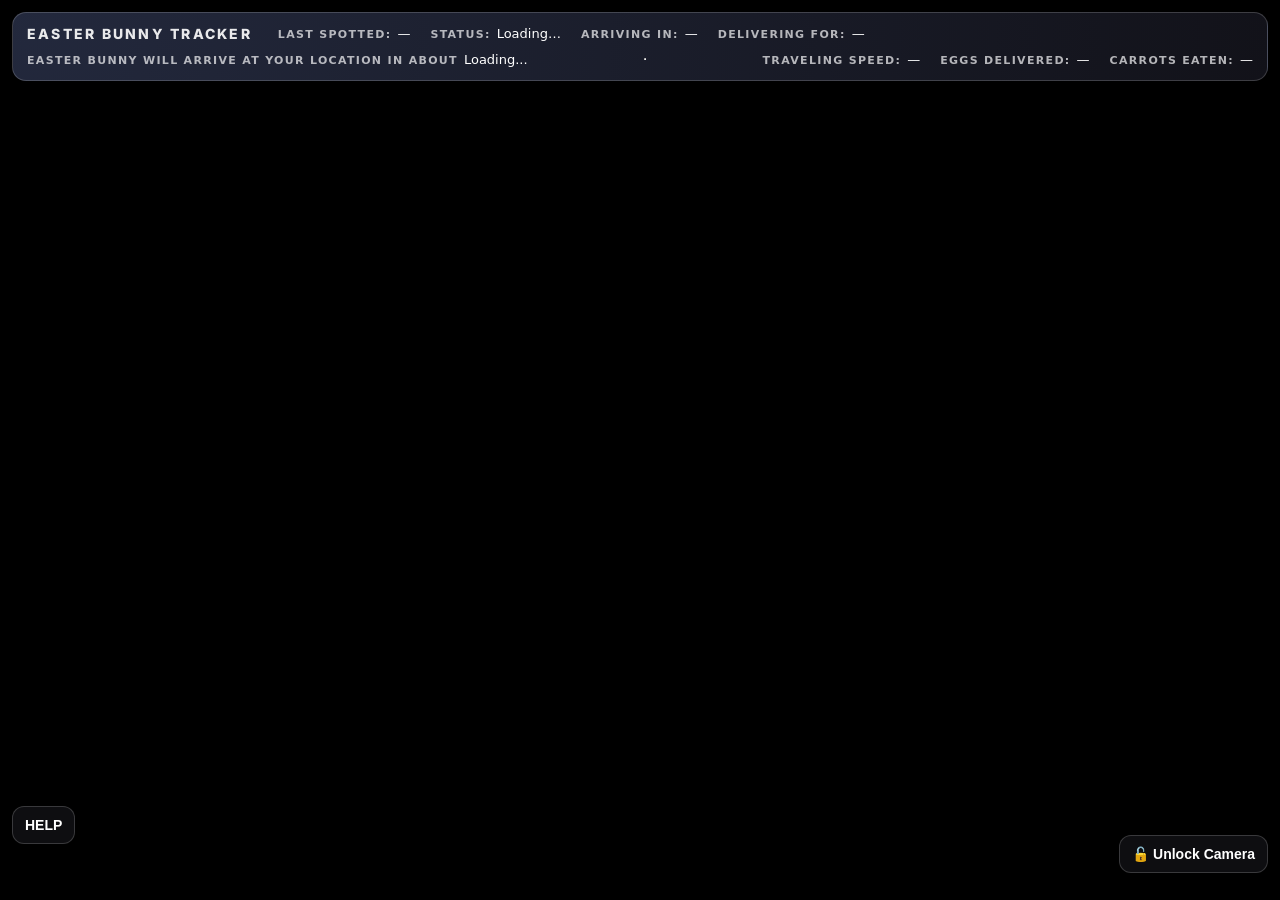
<file: index.html>
<!doctype html>
<html lang="en">

<head>
  <meta charset="utf-8" />
  <meta name="viewport" content="width=device-width,initial-scale=1" />
  <title>Easter Bunny Tracker — Countdown</title>


  <meta name="description"
    content="Track the Easter Bunny live as he delivers eggs and baskets around the world. See his latest location, speed, and more! The world's first 3D tracking for the Easter Bunny">
  <meta name="keywords" content="Easter Bunny Tracker, Easter Bunny, live tracker, Easter, bunny tracker">
  <meta property="og:title" content="Easter Bunny Tracker">
  <meta property="og:description"
    content="Track the Easter Bunny live as he delivers eggs and baskets around the world. See his latest location, speed, and more! The world's first 3D tracking for the Easter Bunny">
  <meta property="og:type" content="website">
  <meta property="og:url" content="https://www.easterbunnytracker.org/">
  <meta property="og:image" content="https://easterbunnytracker.org/Bunny.png">
  <meta property="og:image:width" content="200">
  <meta property="og:image:height" content="200">

  <meta name="twitter:card" content="summary_large_image">
  <meta name="twitter:title" content="Easter Bunny Tracker">
  <meta name="twitter:description"
    content="Track the Easter Bunny live as he delivers eggs and baskets around the world. See his latest location, speed, and more! The world's first 3D tracking for the Easter Bunny">
  <meta name="twitter:image" content="https://easterbunnytracker.org/Bunny.png">


  <link rel="icon" href="/Bunny.png" type="image/png">
  <link rel="stylesheet" href="countdown.css" />
</head>

<body>
  <main class="wrap" role="main" aria-live="polite">
    <section class="card">
      <div class="badge">Easter Bunny Tracker</div>
      <h1 class="title">2026 Tracker Begins In…</h1>

      <div class="timer" aria-label="Countdown timer">
        <div class="tbox">
          <div id="d" class="num">—</div>
          <div class="lbl">Days</div>
        </div>
        <div class="sep">:</div>
        <div class="tbox">
          <div id="h" class="num">—</div>
          <div class="lbl">Hours</div>
        </div>
        <div class="sep">:</div>
        <div class="tbox">
          <div id="m" class="num">—</div>
          <div class="lbl">Minutes</div>
        </div>
        <div class="sep">:</div>
        <div class="tbox">
          <div id="s" class="num">—</div>
          <div class="lbl">Seconds</div>
        </div>
      </div>

      <p class="sub">
        Target time: <strong>April 5, 2026 — 2:00 AM EDT</strong><br />
        <span class="muted">(Redirects to the tracker automatically when it starts.)</span>
      </p>

      <p id="status" class="status">Preparing countdown…</p>
    </section>

    <footer class="foot">
      <span>🐰</span> <span class="muted">Stay tuned — the Bunny is warming up the engines.</span>
    </footer>
  </main>

  <!-- HELP button (bottom-left) -->
  <button id="helpBtn" type="button" aria-haspopup="dialog" aria-controls="helpOverlay">
    HELP
  </button>

  <!-- Help overlay / modal -->
  <div id="helpOverlay" class="help-overlay" role="dialog" aria-modal="true" aria-hidden="true">
    <div class="help-backdrop" data-help-close="1"></div>

    <div class="help-modal" role="document">
      <div class="help-header">
        <div class="help-title">Easter Bunny Tracker - Help Section</div>
        <button id="helpCloseBtn" class="help-close" type="button" aria-label="Close help">✕</button>
      </div>

      <div class="help-body">
        <!-- Left-side vertical tabs -->
        <nav class="help-tabs" aria-label="Help sections">
          <button class="help-tab is-active" type="button" data-tab="about">About</button>
          <button class="help-tab" type="button" data-tab="tos">Terms of Service</button>
          <button class="help-tab" type="button" data-tab="privacy">Privacy Policy</button>
          <button class="help-tab" type="button" data-tab="donate">Donate</button>
          <button class="help-tab" type="button" data-tab="contact">Contact</button>

          <div class="help-version">v1.0.0</div>
        </nav>

        <!-- Right-side content area -->
        <section class="help-content">
          <div class="help-pane is-active" data-pane="about">
            <h4 class="help-pane-title">About</h4>

            <p>
              The <strong>Easter Bunny Tracker</strong> is an interactive, real-time tracking experience that follows
              the Easter Bunny’s journey as he prepares for and delivers Easter baskets around the world. Designed
              to be informative, fun, and easy to follow, the tracker provides live updates, location progress,
              and journey statistics during the Easter season.
            </p>

            <p>
              Development of the Easter Bunny Tracker began in <strong>2025</strong>, with the goal of creating a
              modern,
              map-based tracker inspired by traditional holiday tracking experiences. After a year of development,
              testing, and refinement, <strong>2026</strong> marked the tracker’s first official year of live Easter
              Bunny tracking.
            </p>

            <p>
              The tracker is built to balance realism with imagination, offering users a way to follow the Bunny’s
              progress without revealing too much too early. Certain details are intentionally introduced over time
              to preserve the excitement and mystery of the journey.
            </p>

            <p class="help-note">
              The Easter Bunny Tracker is intended for entertainment and seasonal enjoyment and is updated annually
              to improve accuracy, performance, and presentation.
            </p>
          </div>
          <div class="help-pane" data-pane="tos">
            <h4 class="help-pane-title">Terms of Service</h4>

            <p>
              Read the full Terms of Service on a separate page.
            </p>

            <p>
              <a class="help-link" href="tos.html" target="_blank" rel="noopener">
                Open Terms of Service →
              </a>
            </p>

            <p class="help-note">
              By using this website, you agree to the Terms of Service.
            </p>
          </div>
          <div class="help-pane" data-pane="privacy">
            <h4 class="help-pane-title">Privacy Policy</h4>

            <p>
              The full Privacy Policy is available on a separate page.
            </p>

            <p>
              <a class="help-link" href="privacy.html" target="_blank" rel="noopener">
                Open Privacy Policy →
              </a>
            </p>

            <p class="help-note">
              This explains what information may be processed when you use the tracker.
            </p>
          </div>
          <div class="help-pane" data-pane="donate">
            <h4 class="help-pane-title">Donate</h4>

            <p>
              Hey there. I am Roblify, the Developer of the Easter Bunny Tracker website. This is a website I love and
              have passion for, as it makes Easter more fun for everyone with the ability to track the Easter Bunny as
              he is
              delivering eggs around the globe. Maintaining this website, alongside you using the website to track
              requires me to pay money to keep the website up and running. Donating through Ko-fi would be a great
              "Thank you"
              message to me personally, and your donation would make maintaining the website less of a financial burden,
              more than you realize. ❤
            </p>

            <p>
              <a class="help-link" href="https://ko-fi.com/roblify" target="_blank" rel="noopener">
                Donate on Ko-fi →
              </a>
            </p>

            <p class="help-note">
              Donations are optional and go directly to the developer.
            </p>
          </div>
          <div class="help-pane" data-pane="contact">
            <h4 class="help-pane-title">Contact</h4>

            <p>
              If you have any questions, concerns, or feedback regarding the Easter Bunny Tracker,
              you’re welcome to reach out directly.
            </p>

            <p>
              <a class="help-link" href="mailto:support@easterbunnytracker.org">
                Email: support@easterbunnytracker.org
              </a>
            </p>

            <p class="help-note">
              Please allow some time for a response.
            </p>
          </div>
        </section>
      </div>
    </div>
  </div>

  <script src="countdown.js" defer></script>
</body>

</html>
</file>
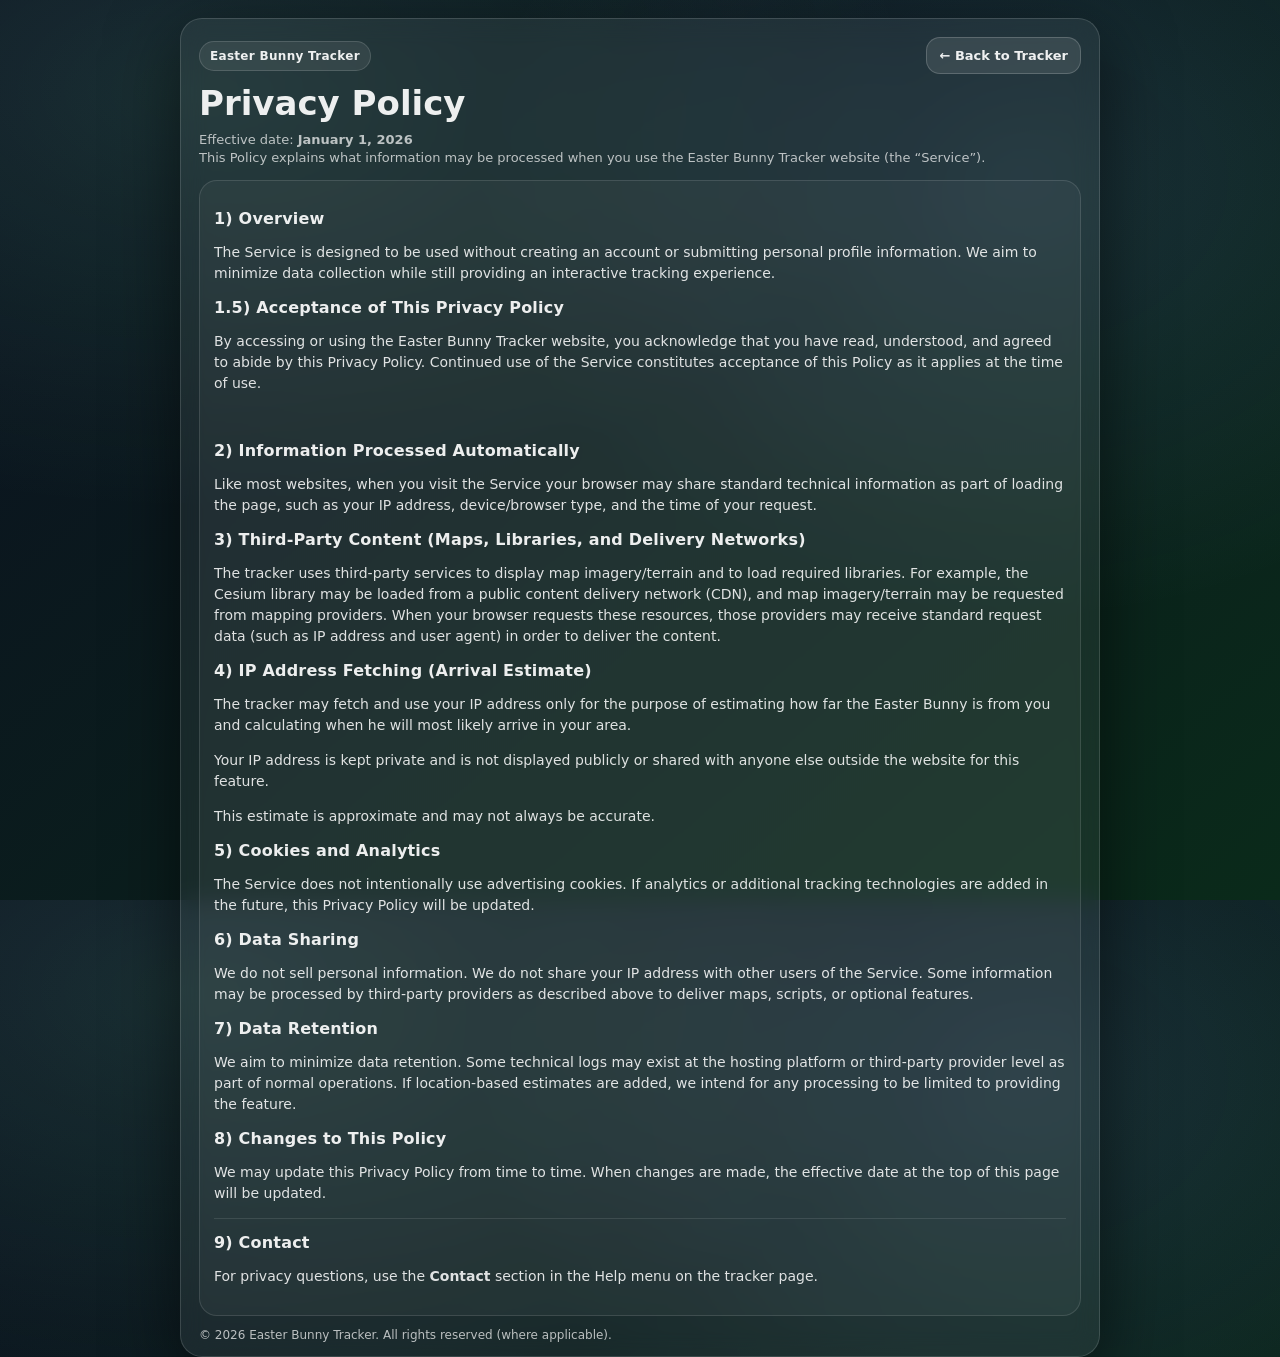
<file: privacy.html>
<!doctype html>
<html lang="en">

<head>
    <meta charset="utf-8" />
    <meta name="viewport" content="width=device-width,initial-scale=1" />
    <title>Easter Bunny Tracker — Privacy Policy</title>
    <link rel="icon" href="Bunny.png" type="image/png">
    <style>
        :root {
            --bg1: #0b1020;
            --bg2: #0a2a1a;
            --card: rgba(255, 255, 255, 0.06);
            --text: rgba(255, 255, 255, 0.92);
            --muted: rgba(255, 255, 255, 0.70);
            --border: rgba(255, 255, 255, 0.14);
            --shadow: 0 20px 70px rgba(0, 0, 0, 0.55);
        }

        * {
            box-sizing: border-box;
        }

        html,
        body {
            height: 100%;
            margin: 0;
            font-family: system-ui, -apple-system, Segoe UI, Roboto, Arial;
            color: var(--text);
        }

        body {
            background:
                radial-gradient(1200px 700px at 15% 10%, rgba(130, 255, 190, 0.12), transparent 60%),
                radial-gradient(1000px 800px at 80% 20%, rgba(140, 180, 255, 0.12), transparent 55%),
                linear-gradient(140deg, var(--bg1), var(--bg2));
            padding: 18px;
        }

        .wrap {
            width: min(920px, 100%);
            margin: 0 auto;
        }

        .card {
            background: var(--card);
            border: 1px solid var(--border);
            border-radius: 22px;
            padding: 18px 18px 14px;
            box-shadow: var(--shadow);
            backdrop-filter: blur(12px);
        }

        .top {
            display: flex;
            align-items: center;
            justify-content: space-between;
            gap: 12px;
            flex-wrap: wrap;
            margin-bottom: 10px;
        }

        .badge {
            display: inline-flex;
            align-items: center;
            gap: 8px;
            padding: 7px 10px;
            border-radius: 999px;
            background: rgba(255, 255, 255, 0.08);
            border: 1px solid rgba(255, 255, 255, 0.14);
            font-weight: 800;
            font-size: 12px;
            letter-spacing: 0.3px;
        }

        h1 {
            margin: 6px 0 0;
            font-size: clamp(22px, 3.4vw, 34px);
            line-height: 1.15;
        }

        .meta {
            margin: 8px 0 14px;
            color: var(--muted);
            font-size: 13px;
            line-height: 1.35;
        }

        .btn {
            appearance: none;
            border: 1px solid rgba(255, 255, 255, 0.18);
            background: rgba(255, 255, 255, 0.10);
            color: var(--text);
            border-radius: 14px;
            padding: 10px 12px;
            font-weight: 900;
            font-size: 13px;
            cursor: pointer;
            text-decoration: none;
            display: inline-flex;
            align-items: center;
            gap: 8px;
        }

        .btn:hover {
            background: rgba(255, 255, 255, 0.14);
            border-color: rgba(255, 255, 255, 0.28);
        }

        .content {
            margin-top: 10px;
            background: rgba(255, 255, 255, 0.04);
            border: 1px solid rgba(255, 255, 255, 0.12);
            border-radius: 18px;
            padding: 14px;
        }

        h2 {
            margin: 14px 0 8px;
            font-size: 16px;
            letter-spacing: 0.2px;
        }

        p,
        li {
            color: rgba(255, 255, 255, 0.86);
            line-height: 1.5;
            font-size: 14px;
        }

        ul {
            margin: 8px 0 0 18px;
            padding: 0;
        }

        a {
            color: rgba(180, 220, 255, 0.95);
        }

        .foot {
            margin-top: 12px;
            color: var(--muted);
            font-size: 12px;
        }

        .divider {
            height: 1px;
            background: rgba(255, 255, 255, 0.10);
            margin: 12px 0;
        }
    </style>
</head>

<body>
    <div class="wrap">
        <div class="card">
            <div class="top">
                <div class="badge">Easter Bunny Tracker</div>
                <a class="btn" href="tracker.html">← Back to Tracker</a>
            </div>

            <h1>Privacy Policy</h1>
            <div class="meta">
                Effective date: <strong>January 1, 2026</strong><br />
                This Policy explains what information may be processed when you use the Easter Bunny Tracker website
                (the “Service”).
            </div>

            <div class="content">
                <h2>1) Overview</h2>
                <p>
                    The Service is designed to be used without creating an account or submitting personal profile
                    information.
                    We aim to minimize data collection while still providing an interactive tracking experience.
                </p>

                <h2>1.5) Acceptance of This Privacy Policy</h2>
                <p>
                    By accessing or using the Easter Bunny Tracker website, you acknowledge that you have read,
                    understood, and agreed to abide by this Privacy Policy. Continued use of the Service constitutes
                    acceptance of this Policy as it applies at the time of use.
                </p>

                <br>

                <h2>2) Information Processed Automatically</h2>
                <p>
                    Like most websites, when you visit the Service your browser may share standard technical information
                    as part of loading the page,
                    such as your IP address, device/browser type, and the time of your request.
                </p>

                <h2>3) Third-Party Content (Maps, Libraries, and Delivery Networks)</h2>
                <p>
                    The tracker uses third-party services to display map imagery/terrain and to load required libraries.
                    For example, the Cesium library
                    may be loaded from a public content delivery network (CDN), and map imagery/terrain may be requested
                    from mapping providers.
                    When your browser requests these resources, those providers may receive standard request data (such
                    as IP address and user agent)
                    in order to deliver the content.
                </p>

                <h2>4) IP Address Fetching (Arrival Estimate)</h2>
                <p>
                    The tracker may fetch and use your IP address only for the purpose of estimating how far the Easter
                    Bunny is
                    from you and calculating when he will most likely arrive in your area.
                </p>
                <p>
                    Your IP address is kept private and is not displayed publicly or shared with anyone else outside the
                    website
                    for this feature.
                </p>
                <p>
                    This estimate is approximate and may not always be accurate.
                </p>

                <h2>5) Cookies and Analytics</h2>
                <p>
                    The Service does not intentionally use advertising cookies. If analytics or additional tracking
                    technologies are added in the future,
                    this Privacy Policy will be updated.
                </p>

                <h2>6) Data Sharing</h2>
                <p>
                    We do not sell personal information. We do not share your IP address with other users of the
                    Service.
                    Some information may be processed by third-party providers as described above to deliver maps,
                    scripts, or optional features.
                </p>

                <h2>7) Data Retention</h2>
                <p>
                    We aim to minimize data retention. Some technical logs may exist at the hosting platform or
                    third-party provider level as part of
                    normal operations. If location-based estimates are added, we intend for any processing to be limited
                    to providing the feature.
                </p>

                <h2>8) Changes to This Policy</h2>
                <p>
                    We may update this Privacy Policy from time to time. When changes are made, the effective date at
                    the top of this page will be updated.
                </p>

                <div class="divider"></div>

                <h2>9) Contact</h2>
                <p>
                    For privacy questions, use the <strong>Contact</strong> section in the Help menu on the tracker
                    page.
                </p>
            </div>

            <div class="foot">
                © 2026 Easter Bunny Tracker. All rights reserved (where applicable).
            </div>
        </div>
    </div>
</body>

</html>
</file>
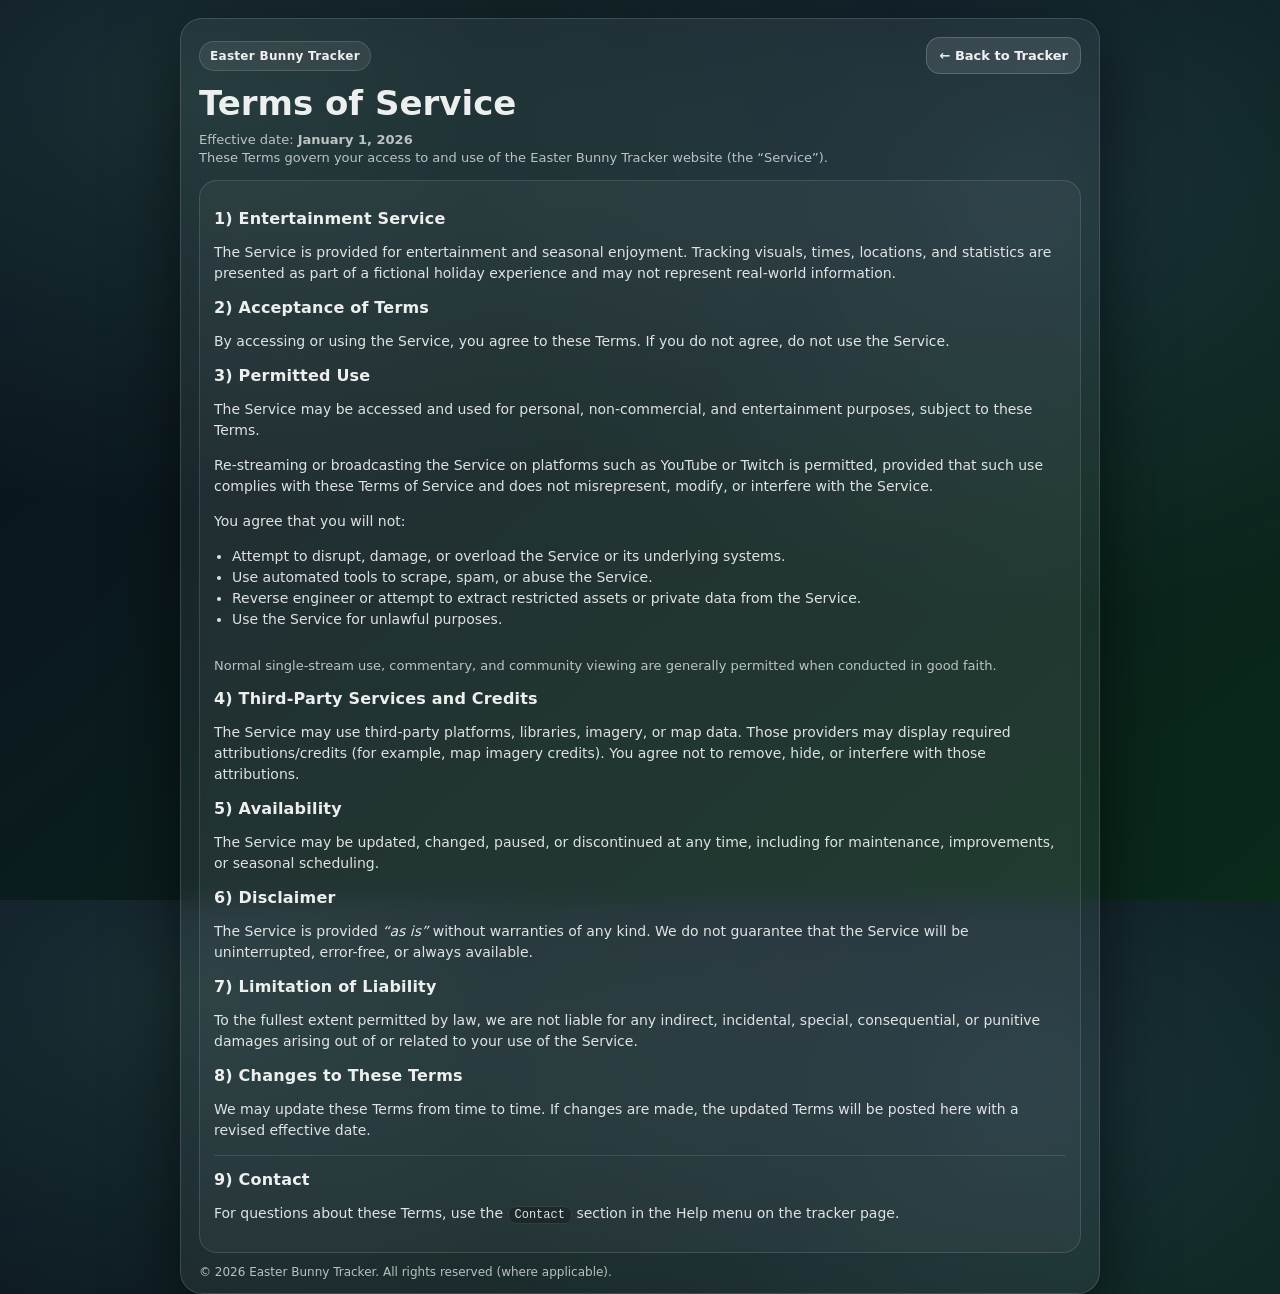
<file: tos.html>
<!doctype html>
<html lang="en">

<head>
    <meta charset="utf-8" />
    <meta name="viewport" content="width=device-width,initial-scale=1" />
    <title>Easter Bunny Tracker — Terms of Service</title>
      <link rel="icon" href="Bunny.png" type="image/png">
    <style>
        :root {
            --bg1: #0b1020;
            --bg2: #0a2a1a;
            --card: rgba(255, 255, 255, 0.06);
            --text: rgba(255, 255, 255, 0.92);
            --muted: rgba(255, 255, 255, 0.70);
            --border: rgba(255, 255, 255, 0.14);
            --shadow: 0 20px 70px rgba(0, 0, 0, 0.55);
        }

        * {
            box-sizing: border-box;
        }

        html,
        body {
            height: 100%;
            margin: 0;
            font-family: system-ui, -apple-system, Segoe UI, Roboto, Arial;
            color: var(--text);
        }

        body {
            background:
                radial-gradient(1200px 700px at 15% 10%, rgba(130, 255, 190, 0.12), transparent 60%),
                radial-gradient(1000px 800px at 80% 20%, rgba(140, 180, 255, 0.12), transparent 55%),
                linear-gradient(140deg, var(--bg1), var(--bg2));
            padding: 18px;
        }

        .wrap {
            width: min(920px, 100%);
            margin: 0 auto;
        }

        .card {
            background: var(--card);
            border: 1px solid var(--border);
            border-radius: 22px;
            padding: 18px 18px 14px;
            box-shadow: var(--shadow);
            backdrop-filter: blur(12px);
        }

        .top {
            display: flex;
            align-items: center;
            justify-content: space-between;
            gap: 12px;
            flex-wrap: wrap;
            margin-bottom: 10px;
        }

        .badge {
            display: inline-flex;
            align-items: center;
            gap: 8px;
            padding: 7px 10px;
            border-radius: 999px;
            background: rgba(255, 255, 255, 0.08);
            border: 1px solid rgba(255, 255, 255, 0.14);
            font-weight: 800;
            font-size: 12px;
            letter-spacing: 0.3px;
        }

        h1 {
            margin: 6px 0 0;
            font-size: clamp(22px, 3.4vw, 34px);
            line-height: 1.15;
        }

        .meta {
            margin: 8px 0 14px;
            color: var(--muted);
            font-size: 13px;
            line-height: 1.35;
        }

        .btn {
            appearance: none;
            border: 1px solid rgba(255, 255, 255, 0.18);
            background: rgba(255, 255, 255, 0.10);
            color: var(--text);
            border-radius: 14px;
            padding: 10px 12px;
            font-weight: 900;
            font-size: 13px;
            cursor: pointer;
            text-decoration: none;
            display: inline-flex;
            align-items: center;
            gap: 8px;
        }

        .btn:hover {
            background: rgba(255, 255, 255, 0.14);
            border-color: rgba(255, 255, 255, 0.28);
        }

        .content {
            margin-top: 10px;
            background: rgba(255, 255, 255, 0.04);
            border: 1px solid rgba(255, 255, 255, 0.12);
            border-radius: 18px;
            padding: 14px;
        }

        h2 {
            margin: 14px 0 8px;
            font-size: 16px;
            letter-spacing: 0.2px;
        }

        p,
        li {
            color: rgba(255, 255, 255, 0.86);
            line-height: 1.5;
            font-size: 14px;
        }

        ul {
            margin: 8px 0 0 18px;
            padding: 0;
        }

        a {
            color: rgba(180, 220, 255, 0.95);
        }

        .foot {
            margin-top: 12px;
            color: var(--muted);
            font-size: 12px;
        }

        .divider {
            height: 1px;
            background: rgba(255, 255, 255, 0.10);
            margin: 12px 0;
        }

        code.inline {
            background: rgba(0, 0, 0, 0.25);
            border: 1px solid rgba(255, 255, 255, 0.10);
            padding: 1px 6px;
            border-radius: 8px;
            font-size: 12px;
        }
    </style>
</head>

<body>
    <div class="wrap">
        <div class="card">
            <div class="top">
                <div class="badge">Easter Bunny Tracker</div>
                <a class="btn" href="tracker.html">← Back to Tracker</a>
            </div>

            <h1>Terms of Service</h1>
            <div class="meta">
                Effective date: <strong>January 1, 2026</strong><br />
                These Terms govern your access to and use of the Easter Bunny Tracker website (the “Service”).
            </div>

            <div class="content">
                <h2>1) Entertainment Service</h2>
                <p>
                    The Service is provided for entertainment and seasonal enjoyment. Tracking visuals, times,
                    locations, and statistics are presented as part of a fictional holiday experience and may not
                    represent real-world information.
                </p>

                <h2>2) Acceptance of Terms</h2>
                <p>
                    By accessing or using the Service, you agree to these Terms. If you do not agree, do not use the
                    Service.
                </p>

                <h2>3) Permitted Use</h2>

                <p>
                    The Service may be accessed and used for personal, non-commercial, and entertainment
                    purposes, subject to these Terms.
                </p>

                <p>
                    Re-streaming or broadcasting the Service on platforms such as YouTube or Twitch is
                    permitted, provided that such use complies with these Terms of Service and does not
                    misrepresent, modify, or interfere with the Service.
                </p>

                <p>You agree that you will not:</p>
                <ul>
                    <li>Attempt to disrupt, damage, or overload the Service or its underlying systems.</li>
                    <li>Use automated tools to scrape, spam, or abuse the Service.</li>
                    <li>Reverse engineer or attempt to extract restricted assets or private data from the Service.</li>
                    <li>Use the Service for unlawful purposes.</li>
                </ul>
                <br>
                <p class="meta">
                    Normal single-stream use, commentary, and community viewing are generally permitted
                    when conducted in good faith.
                </p>
                <h2>4) Third-Party Services and Credits</h2>
                <p>
                    The Service may use third-party platforms, libraries, imagery, or map data. Those providers may
                    display
                    required attributions/credits (for example, map imagery credits). You agree not to remove, hide, or
                    interfere with those attributions.
                </p>

                <h2>5) Availability</h2>
                <p>
                    The Service may be updated, changed, paused, or discontinued at any time, including for maintenance,
                    improvements, or seasonal scheduling.
                </p>

                <h2>6) Disclaimer</h2>
                <p>
                    The Service is provided <em>“as is”</em> without warranties of any kind. We do not guarantee that
                    the Service
                    will be uninterrupted, error-free, or always available.
                </p>

                <h2>7) Limitation of Liability</h2>
                <p>
                    To the fullest extent permitted by law, we are not liable for any indirect, incidental, special,
                    consequential, or punitive damages arising out of or related to your use of the Service.
                </p>

                <h2>8) Changes to These Terms</h2>
                <p>
                    We may update these Terms from time to time. If changes are made, the updated Terms will be posted
                    here
                    with a revised effective date.
                </p>

                <div class="divider"></div>

                <h2>9) Contact</h2>
                <p>
                    For questions about these Terms, use the <code class="inline">Contact</code> section in the Help
                    menu on the tracker page.
                </p>
            </div>

            <div class="foot">
                © 2026 Easter Bunny Tracker. All rights reserved (where applicable).
            </div>
        </div>
    </div>
</body>

</html>
</file>
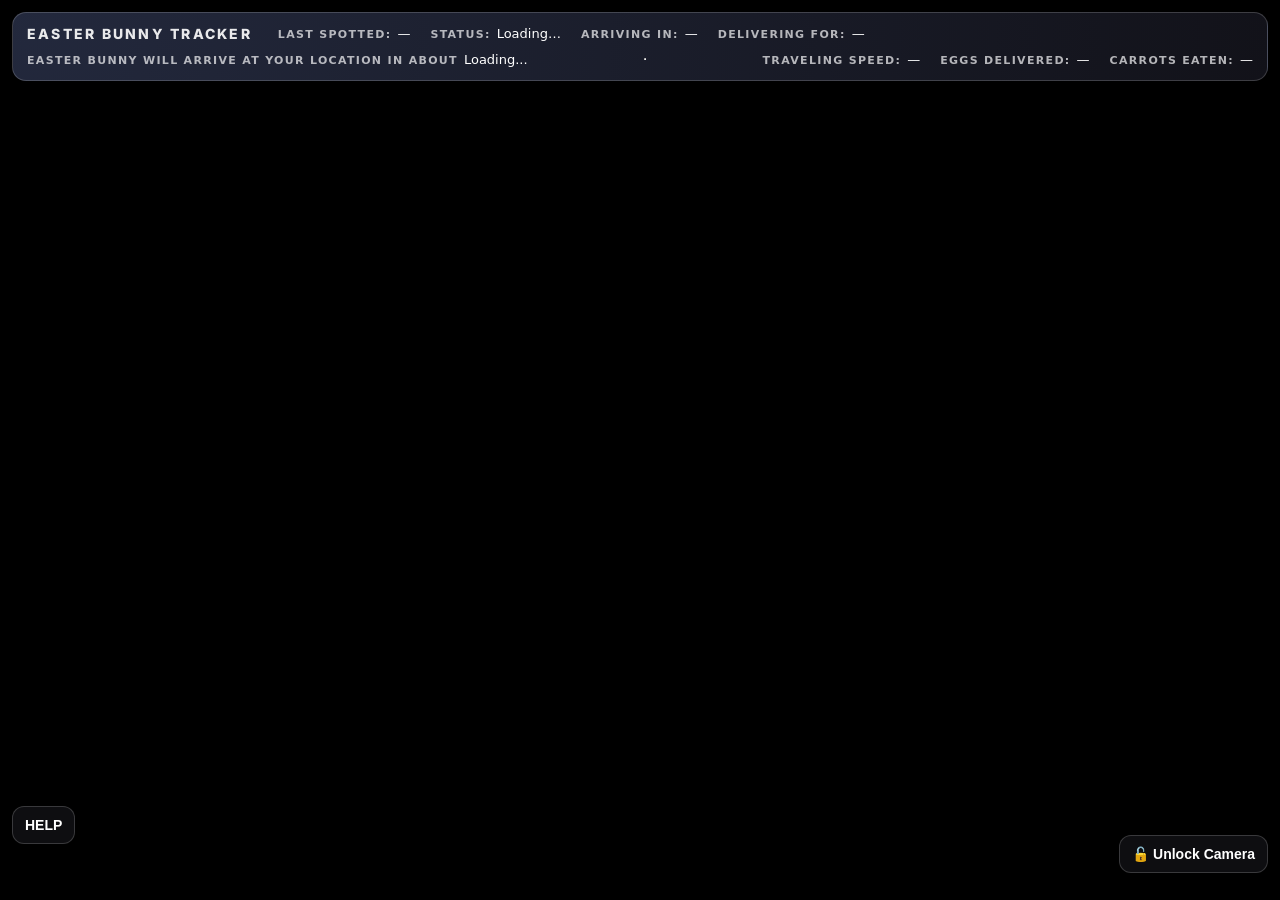
<file: tracker.html>
<!doctype html>
<html lang="en">

<head>
  <meta charset="utf-8" />
  <meta name="viewport" content="width=device-width,initial-scale=1" />
  <link rel="icon" href="Bunny.png" type="image/png">
  <title>Easter Bunny Tracker</title>

  <meta name="description"
    content="Track the Easter Bunny live as he delivers eggs and baskets around the world. See his latest location, speed, and more! The world's first 3D tracking for the Easter Bunny">
  <meta name="keywords" content="Easter Bunny Tracker, Easter Bunny, live tracker, Easter, bunny tracker">
  <meta property="og:title" content="Easter Bunny Tracker">
  <meta property="og:description"
    content="Track the Easter Bunny live as he delivers eggs and baskets around the world. See his latest location, speed, and more! The world's first 3D tracking for the Easter Bunny">
  <meta property="og:type" content="website">
  <meta property="og:url" content="https://www.easterbunnytracker.org/">
  <meta property="og:image" content="https://easterbunnytracker.org/Bunny.png">
  <meta property="og:image:width" content="200">
  <meta property="og:image:height" content="200">

  <meta name="twitter:card" content="summary_large_image">
  <meta name="twitter:title" content="Easter Bunny Tracker">
  <meta name="twitter:description"
    content="Track the Easter Bunny live as he delivers eggs and baskets around the world. See his latest location, speed, and more! The world's first 3D tracking for the Easter Bunny">
  <meta name="twitter:image" content="https://easterbunnytracker.org/Bunny.png">

  <!-- Mapbox GL JS CSS -->
  <link href="https://api.mapbox.com/mapbox-gl-js/v3.0.1/mapbox-gl.css" rel="stylesheet" />

  <!-- your styles -->
  <link rel="stylesheet" href="style.css" />

  <link href="https://fonts.googleapis.com/css2?family=Inter:wght@600;700;800&display=swap" rel="stylesheet" />
</head>

<body>
  <div id="cesiumContainer"></div>

  <!-- Top Stats Bar -->
  <div id="hud" aria-live="polite">
    <div class="hud-title">Easter Bunny Tracker</div>
    <div class="hud-row"><span>Last spotted:</span><span id="statLast">—</span></div>
    <div class="hud-row"><span>Status:</span><span id="statStatus">Loading…</span></div>
    <div class="hud-row"><span>Arriving in:</span><span id="statEta">—</span></div>
    <div class="hud-row"><span>Delivering for:</span><span id="statStopRemaining">—</span></div>
    <div class="hud-row"><span>Easter Bunny will arrive at your location in about</span><span
        id="statDuration">Loading...</span></div>
    <hr>
    <div class="hud-row"><span>Traveling speed:</span><span id="statSpeed">—</span></div>
    <div class="hud-row"><span>Eggs delivered:</span><span id="statEggs">—</span></div>
    <div class="hud-row"><span>Carrots eaten:</span><span id="statCarrots">—</span></div>
  </div>

  <!-- Mapbox GL JS script -->
  <script src="https://api.mapbox.com/mapbox-gl-js/v3.0.1/mapbox-gl.js"></script>
  <script src="main.js" defer></script>

  <!-- HELP button (bottom-left) -->
  <button id="helpBtn" type="button" aria-haspopup="dialog" aria-controls="helpOverlay">
    HELP
  </button>

  <!-- Help overlay / modal -->
  <div id="helpOverlay" class="help-overlay" role="dialog" aria-modal="true" aria-hidden="true">
    <div class="help-backdrop" data-help-close="1"></div>

    <div class="help-modal" role="document">
      <div class="help-header">
        <div class="help-title">Easter Bunny Tracker - Help Section</div>
        <button id="helpCloseBtn" class="help-close" type="button" aria-label="Close help">✕</button>
      </div>

      <div class="help-body">
        <!-- Left-side vertical tabs -->
        <nav class="help-tabs" aria-label="Help sections">
          <button class="help-tab is-active" type="button" data-tab="about">About</button>
          <button class="help-tab" type="button" data-tab="settings">Settings</button>
          <button class="help-tab" type="button" data-tab="tos">Terms of Service</button>
          <button class="help-tab" type="button" data-tab="privacy">Privacy Policy</button>
          <button class="help-tab" type="button" data-tab="donate">Donate</button>
          <button class="help-tab" type="button" data-tab="contact">Contact</button>

          <div class="help-version">v1.0.0</div>
        </nav>

        <!-- Right-side content area -->
        <section class="help-content">
          <div class="help-pane is-active" data-pane="about">
            <h4 class="help-pane-title">About</h4>

            <p>
              The <strong>Easter Bunny Tracker</strong> is an interactive, real-time tracking experience that follows
              the Easter Bunny’s journey as he prepares for and delivers Easter baskets around the world. Designed
              to be informative, fun, and easy to follow, the tracker provides live updates, location progress,
              and journey statistics during the Easter season.
            </p>

            <p>
              Development of the Easter Bunny Tracker began in <strong>2025</strong>, with the goal of creating a
              modern,
              map-based tracker inspired by traditional holiday tracking experiences. After a year of development,
              testing, and refinement, <strong>2026</strong> marked the tracker’s first official year of live Easter
              Bunny tracking.
            </p>

            <p>
              The tracker is built to balance realism with imagination, offering users a way to follow the Bunny’s
              progress without revealing too much too early. Certain details are intentionally introduced over time
              to preserve the excitement and mystery of the journey.
            </p>

            <p class="help-note">
              The Easter Bunny Tracker is intended for entertainment and seasonal enjoyment and is updated annually
              to improve accuracy, performance, and presentation.
            </p>
          </div>
          <div class="help-pane" data-pane="settings">
            <h4 class="help-pane-title">Settings - Note: Setting changes save by default</h4>

            <p>
              Control background music for the Easter Bunny Tracker.
            </p>

            <button id="musicToggleBtn" type="button" class="settings-button" aria-pressed="true">
              Music: On
            </button>

            <p class="help-note">
              Some browsers may require you to interact with the page before music can start playing.
            </p>

            <hr>

            <p>Enable kilometer (km/h) or mile (mph) mode in determining traveling speed.</p>

            <button id="travelSpeedTypeBtn" type="button" class="settings-button" aria-pressed="true">
              Distance converted in: MPH
            </button>

            <hr>

            <p>Toggle the map style to your preferance, standard or satellite. By default, standard is the map style,
              but satellite is a choice for your viewing experience</p>

            <button id="mapStyleBtn" type="button" class="settings-button" aria-pressed="true">
              Map style: Standard
            </button>

            <hr>

            <p>Enable streamer mode to hide the "Easter Bunny will arrive at your location in about" feature from
              viewers. We recommend enabling this if you are re-broadcasting this tracker. This is in order to protect
              yourself by revoking the ability for viewers of your broadcast to determine your location through the
              distance fetching feature.</p>

            <button id="streamerModeBtn" type="button" class="settings-button" aria-pressed="true">
              Streamer Mode: Disabled
            </button>
          </div>
          <div class="help-pane" data-pane="tos">
            <h4 class="help-pane-title">Terms of Service</h4>

            <p>
              Read the full Terms of Service on a separate page.
            </p>

            <p>
              <a class="help-link" href="terms.html" target="_blank" rel="noopener">
                Open Terms of Service →
              </a>
            </p>

            <p class="help-note">
              By using this website, you agree to the Terms of Service.
            </p>
          </div>
          <div class="help-pane" data-pane="privacy">
            <h4 class="help-pane-title">Privacy Policy</h4>

            <p>
              The full Privacy Policy is available on a separate page.
            </p>

            <p>
              <a class="help-link" href="privacy.html" target="_blank" rel="noopener">
                Open Privacy Policy →
              </a>
            </p>

            <p class="help-note">
              This explains what information may be processed when you use the tracker.
            </p>
          </div>
          <div class="help-pane" data-pane="donate">
            <h4 class="help-pane-title">Donate</h4>

            <p>
              Hey there. I am Roblify, the Developer of the Easter Bunny Tracker website. This is a website I love and
              have passion for, as it makes Easter more fun for everyone with the ability to track the Easter Bunny as
              he is
              delivering eggs around the globe. Maintaining this website, alongside you using the website to track
              requires me to pay money to keep the website up and running. Donating through Ko-fi would be a great
              "Thank you"
              message to me personally. Your donation would make a positive impact on maintaining the website and make
              it less of a financial burden,
              more than you realize. ❤
            </p>

            <p>
              <a class="help-link" href="https://ko-fi.com/roblify" target="_blank" rel="noopener">
                Donate on Ko-fi →
              </a>
            </p>

            <p class="help-note">
              Donations are optional and go directly to the developer.
            </p>
          </div>
          <div class="help-pane" data-pane="contact">
            <h4 class="help-pane-title">Contact</h4>

            <p>
              If you have any questions, concerns, or feedback regarding the Easter Bunny Tracker,
              you’re welcome to reach out directly.
            </p>

            <p>
              <a class="help-link" href="mailto:support@easterbunnytracker.org">
                Email: support@easterbunnytracker.org
              </a>
            </p>

            <p class="help-note">
              Please allow some time for a response.
            </p>
          </div>
        </section>
      </div>
    </div>
  </div>

  <div id="cityPanel" class="city-panel" hidden>
    <!-- Give the title an ID so JS can change it -->
    <div id="cityTitle" class="city-panel-title">Current city info</div>

    <div class="city-panel-row">
      <span>Time at city:</span>
      <span id="cityLocalTime">—</span>
    </div>
    <div class="city-panel-row">
      <span>Weather:</span>
      <span id="cityWeather">—</span>
    </div>
    <div class="city-panel-row">
      <span>Traveling direction:</span>
      <span id="cityDirection">N/A</span>
    </div>
    <div class="city-panel-row">
      <span>Population:</span>
      <span id="cityPopulation">—</span>
    </div>
    <div class="city-panel-row">
      <span>Elevation:</span>
      <span id="cityElevation">—</span>
    </div>
    <hr>
    <footer>Note: The information listed here may not always be accurate.</footer>
  </div>

  <button id="lockBtn" type="button" aria-pressed="true" title="Unlock camera">
    🔓 Unlock Camera
  </button>
</body>

</html>
</file>
<file: countdown.css>
:root{
  --bg1:#0b1020;
  --bg2:#0a2a1a;
  --card: rgba(255,255,255,0.06);
  --card2: rgba(255,255,255,0.10);
  --text: rgba(255,255,255,0.92);
  --muted: rgba(255,255,255,0.65);
  --border: rgba(255,255,255,0.14);
  --shadow: 0 20px 60px rgba(0,0,0,0.45);
}

*{ box-sizing:border-box; }
html,body{ height:100%; margin:0; font-family: system-ui, -apple-system, Segoe UI, Roboto, Arial; color: var(--text); }

body{
  background:
    radial-gradient(1200px 700px at 15% 10%, rgba(130,255,190,0.12), transparent 60%),
    radial-gradient(1000px 800px at 80% 20%, rgba(140,180,255,0.12), transparent 55%),
    linear-gradient(140deg, var(--bg1), var(--bg2));
  display:flex;
  align-items:center;
  justify-content:center;
  padding: 18px;
}

.wrap{
  width: min(920px, 100%);
  display:flex;
  flex-direction:column;
  gap: 14px;
}

.card{
  background: var(--card);
  border: 1px solid var(--border);
  border-radius: 22px;
  padding: 22px 20px;
  box-shadow: var(--shadow);
  backdrop-filter: blur(12px);
}

.badge{
  display:inline-flex;
  align-items:center;
  gap: 8px;
  padding: 7px 10px;
  border-radius: 999px;
  background: rgba(255,255,255,0.08);
  border: 1px solid rgba(255,255,255,0.14);
  font-weight: 700;
  font-size: 12px;
  letter-spacing: 0.3px;
}

.title{
  margin: 12px 0 6px;
  font-size: clamp(22px, 3.4vw, 34px);
  line-height: 1.15;
}

.timer{
  margin-top: 14px;
  display:flex;
  align-items:stretch;
  justify-content:center;
  gap: 10px;
  flex-wrap:wrap;
}

.tbox{
  min-width: 120px;
  background: var(--card2);
  border: 1px solid rgba(255,255,255,0.14);
  border-radius: 18px;
  padding: 14px 14px 12px;
  text-align:center;
}

.num{
  font-variant-numeric: tabular-nums;
  font-size: clamp(30px, 5vw, 46px);
  font-weight: 900;
  letter-spacing: 0.5px;
}

.lbl{
  margin-top: 4px;
  font-size: 12px;
  color: var(--muted);
  letter-spacing: 0.35px;
  text-transform: uppercase;
}

.sep{
  display:flex;
  align-items:center;
  justify-content:center;
  font-weight: 900;
  color: rgba(255,255,255,0.35);
  font-size: 26px;
  padding: 0 2px;
}

.sub{
  margin: 14px 0 0;
  color: var(--muted);
  line-height: 1.35;
}

.muted{ color: var(--muted); }

.status{
  margin: 12px 0 0;
  font-size: 13px;
  color: rgba(255,255,255,0.70);
}

/* HELP button (bottom-left) */
#helpBtn {
  position: absolute;
  left: 12px;
  bottom: 56px; /* keeps it above Cesium watermark/credits area */
  z-index: 10000;

  background: rgba(20, 20, 24, 0.72);
  color: #fff;
  border: 1px solid rgba(255, 255, 255, 0.18);
  border-radius: 12px;
  padding: 10px 12px;
  font-size: 14px;
  font-weight: 800;
  cursor: pointer;
  user-select: none;
  backdrop-filter: blur(10px);
}

#helpBtn:hover {
  border-color: rgba(255, 255, 255, 0.35);
}
#helpBtn:active {
  transform: translateY(1px);
}

/* Help overlay */
.help-overlay {
  position: absolute;
  inset: 0;
  z-index: 20000;
  display: none; /* shown via .is-open */
}

.help-overlay.is-open {
  display: block;
}

.help-backdrop {
  position: absolute;
  inset: 0;
  background: rgba(0,0,0,0.55);
  backdrop-filter: blur(2px);
  opacity: 0;
  animation: helpFadeIn 180ms ease-out forwards;
}

.help-modal {
  position: absolute;
  left: 50%;
  top: 50%;
  transform: translate(-50%, -50%) scale(0.98);
  width: min(900px, calc(100% - 24px));
  height: min(560px, calc(100% - 24px));

  background: rgba(20, 20, 24, 0.92);
  border: 1px solid rgba(255,255,255,0.14);
  border-radius: 18px;
  box-shadow: 0 20px 80px rgba(0,0,0,0.6);
  backdrop-filter: blur(14px);

  opacity: 0;
  animation: helpPopIn 200ms ease-out forwards;
  overflow: hidden;
}

.help-header {
  display: flex;
  align-items: center;
  justify-content: space-between;
  padding: 12px 14px;
  border-bottom: 1px solid rgba(255,255,255,0.10);
}

.help-title {
  font-weight: 900;
  font-size: 14px;
  letter-spacing: 0.2px;
}

.help-close {
  appearance: none;
  border: 1px solid rgba(255,255,255,0.14);
  background: rgba(255,255,255,0.08);
  color: #fff;
  border-radius: 12px;
  padding: 8px 10px;
  font-weight: 900;
  cursor: pointer;
}
.help-close:hover {
  border-color: rgba(255,255,255,0.30);
  background: rgba(255,255,255,0.12);
}

.help-body {
  height: calc(100% - 49px);
  display: grid;
  grid-template-columns: 220px 1fr;
}

/* Left vertical tabs */
.help-tabs {
  padding: 12px;
  border-right: 1px solid rgba(255,255,255,0.10);
  display: flex;
  flex-direction: column;
  gap: 8px;
}

.help-tab {
  text-align: left;
  padding: 10px 10px;
  border-radius: 12px;
  border: 1px solid rgba(255,255,255,0.12);
  background: rgba(255,255,255,0.06);
  color: rgba(255,255,255,0.92);
  font-weight: 800;
  font-size: 13px;
  cursor: pointer;
}

.help-tab:hover {
  border-color: rgba(255,255,255,0.28);
  background: rgba(255,255,255,0.10);
}

.help-title {
  color: rgba(255,255,255,0.92);
}

.help-tab.is-active {
  border-color: rgba(255,255,255,0.40);
  background: rgba(255,255,255,0.16);
}

/* Right content area */
.help-content {
  padding: 14px;
  overflow: auto;

}

.help-pane-title{
  margin: 0 0 10px;
  font-size: 16px;
  font-weight: 900;
  letter-spacing: 0.2px;
  color: rgba(255,255,255,0.92)
}

.help-pane p{
  margin: 0 0 10px;
  line-height: 1.45;
  color: rgba(255,255,255,0.86);
}

.help-note{
  color: rgba(255,255,255,0.70);
}

.help-pane{
  display: none;
  min-height: 100%;
}

.help-pane.is-active {
  display: block;
}

.help-link{
  display: inline-flex;
  align-items: center;
  gap: 8px;
  padding: 10px 12px;
  border-radius: 12px;
  border: 1px solid rgba(255,255,255,0.18);
  background: rgba(255,255,255,0.10);
  color: rgba(255,255,255,0.92);
  text-decoration: none;
  font-weight: 900;
  font-size: 13px;
}
.help-link:hover{
  border-color: rgba(255,255,255,0.30);
  background: rgba(255,255,255,0.14);
}

.help-version{
  margin-top: auto; /* pushes it to the bottom */
  padding-top: 6px;
  padding-bottom: 6px;
  font-size: 12px;
  font-weight: 700;
  color: rgba(255,255,255,0.55);
  text-align: left;
  user-select: none;
}

/* Animations */
@keyframes helpFadeIn {
  from { opacity: 0; }
  to { opacity: 1; }
}

@keyframes helpPopIn {
  from { opacity: 0; transform: translate(-50%, -50%) scale(0.98); }
  to   { opacity: 1; transform: translate(-50%, -50%) scale(1.0); }
}

.foot{
  display:flex;
  gap: 10px;
  align-items:center;
  justify-content:center;
  font-size: 13px;
  color: var(--muted);
}
</file>
<file: style.css>
/* Ensure the container fills the window */
html,
body {
  height: 100%;
  margin: 0;
  background: #000;
  font-family: system-ui, -apple-system, "Segoe UI", Roboto, "Helvetica Neue", Arial;
}

/* Cesium container must be full height */
#cesiumContainer {
  width: 100%;
  height: 100%;
  position: relative;
}

/* HUD container */
#hud {
  position: absolute;
  top: 12px;
  left: 12px;
  right: 12px;
  z-index: 9999;

  display: flex;
  flex-wrap: wrap;
  align-items: center;
  gap: 8px 20px;

  padding: 12px 14px;
  border-radius: 14px;

  background: radial-gradient(circle at top left,
      rgba(60, 70, 105, 0.58),
      rgba(20, 20, 28, 0.9));
  border: 1px solid rgba(255, 255, 255, 0.18);
  box-shadow:
    0 18px 45px rgba(0, 0, 0, 0.6),
    0 0 0 1px rgba(0, 0, 0, 0.75);
  backdrop-filter: blur(14px);

  color: #f9fafb;
  font-family: system-ui, -apple-system, BlinkMacSystemFont, "Segoe UI",
    sans-serif;
  user-select: none;
}

/* Title (e.g. “Easter Bunny Tracker”) */
.hud-title {
  margin: 0;
  padding-right: 6px;

  font-weight: 800;
  font-size: 14px;
  letter-spacing: 0.16em;
  text-transform: uppercase;
  white-space: nowrap;
  font-family: "Inter", system-ui, -apple-system, "Segoe UI", sans-serif;

  color: #ffffff;
  opacity: 0.9;
}

/* Each stat row */
.hud-row {
  display: flex;
  align-items: baseline;
  gap: 6px;

  padding: 0;
  font-size: 13px;
  white-space: nowrap;
  /* keep the row on a single line on wider screens */
}

/* Label (e.g. “Status:”, “Speed:”) */
.hud-row span:first-child {
  font-size: 11px;
  font-weight: 600;
  letter-spacing: 0.12em;
  text-transform: uppercase;

  color: rgba(249, 250, 251, 0.7);
}

/* Value text */
.hud-row span:last-child {
  font-size: 13px;
  font-weight: 500;

  text-align: left;
  max-width: none;
  overflow: visible;
  text-overflow: clip;
  white-space: nowrap;
  color: #ffffff;
}

/* Subtle dimming state helper (optional if you ever add it) */
.hud-row.is-muted span:last-child {
  opacity: 0.7;
}

/* Mobile / small screens */
@media (max-width: 640px) {
  #hud {
    top: 8px;
    left: 8px;
    right: 8px;

    flex-direction: column;
    align-items: flex-start;
    gap: 6px 14px;
    padding: 10px 11px;
  }

  .hud-row {
    width: 100%;
    justify-content: space-between;
    white-space: normal;
    /* allow wrapping on small screens */
  }

  .hud-row span:last-child {
    text-align: right;
    white-space: normal;
  }
}

/* Camera lock button (bottom-right) */
#lockBtn {
  position: absolute;
  right: 12px;
  bottom: 27px;
  z-index: 10000;

  background: rgba(20, 20, 24, 0.72);
  color: #fff;
  border: 1px solid rgba(255, 255, 255, 0.18);
  border-radius: 12px;
  padding: 10px 12px;
  font-size: 14px;
  font-weight: 700;
  cursor: pointer;
  user-select: none;
  backdrop-filter: blur(10px);
}

/* HELP button (bottom-left) */
#helpBtn {
  position: absolute;
  left: 12px;
  bottom: 56px;
  /* keeps it above Cesium watermark/credits area */
  z-index: 10000;

  background: rgba(20, 20, 24, 0.72);
  color: #fff;
  border: 1px solid rgba(255, 255, 255, 0.18);
  border-radius: 12px;
  padding: 10px 12px;
  font-size: 14px;
  font-weight: 800;
  cursor: pointer;
  user-select: none;
  backdrop-filter: blur(10px);
}

#helpBtn:hover {
  border-color: rgba(255, 255, 255, 0.35);
}

#helpBtn:active {
  transform: translateY(1px);
}

/* Help overlay */
.help-overlay {
  position: absolute;
  inset: 0;
  z-index: 20000;
  display: none;
  /* shown via .is-open */
}

.help-overlay.is-open {
  display: block;
}

.help-backdrop {
  position: absolute;
  inset: 0;
  background: rgba(0, 0, 0, 0.55);
  backdrop-filter: blur(2px);
  opacity: 0;
  animation: helpFadeIn 180ms ease-out forwards;
}

.help-modal {
  position: absolute;
  left: 50%;
  top: 50%;
  transform: translate(-50%, -50%) scale(0.98);
  width: min(900px, calc(100% - 24px));
  height: min(560px, calc(100% - 24px));

  background: rgba(20, 20, 24, 0.92);
  border: 1px solid rgba(255, 255, 255, 0.14);
  border-radius: 18px;
  box-shadow: 0 20px 80px rgba(0, 0, 0, 0.6);
  backdrop-filter: blur(14px);

  opacity: 0;
  animation: helpPopIn 200ms ease-out forwards;
  overflow: hidden;
}

.help-header {
  display: flex;
  align-items: center;
  justify-content: space-between;
  padding: 12px 14px;
  border-bottom: 1px solid rgba(255, 255, 255, 0.10);
}

.help-title {
  font-weight: 900;
  font-size: 14px;
  letter-spacing: 0.2px;
}

.help-close {
  appearance: none;
  border: 1px solid rgba(255, 255, 255, 0.14);
  background: rgba(255, 255, 255, 0.08);
  color: #fff;
  border-radius: 12px;
  padding: 8px 10px;
  font-weight: 900;
  cursor: pointer;
}

.help-close:hover {
  border-color: rgba(255, 255, 255, 0.30);
  background: rgba(255, 255, 255, 0.12);
}

.help-body {
  height: calc(100% - 49px);
  display: grid;
  grid-template-columns: 220px 1fr;
}

/* Left vertical tabs */
.help-tabs {
  padding: 12px;
  border-right: 1px solid rgba(255, 255, 255, 0.10);
  display: flex;
  flex-direction: column;
  gap: 8px;
}

.help-tab {
  text-align: left;
  padding: 10px 10px;
  border-radius: 12px;
  border: 1px solid rgba(255, 255, 255, 0.12);
  background: rgba(255, 255, 255, 0.06);
  color: rgba(255, 255, 255, 0.92);
  font-weight: 800;
  font-size: 13px;
  cursor: pointer;
}

.help-tab:hover {
  border-color: rgba(255, 255, 255, 0.28);
  background: rgba(255, 255, 255, 0.10);
}

.help-title {
  color: rgba(255, 255, 255, 0.92);
}

.help-tab.is-active {
  border-color: rgba(255, 255, 255, 0.40);
  background: rgba(255, 255, 255, 0.16);
}

/* Right content area */
.help-content {
  padding: 14px;
  overflow: auto;

}

.help-pane-title {
  margin: 0 0 10px;
  font-size: 16px;
  font-weight: 900;
  letter-spacing: 0.2px;
  color: rgba(255, 255, 255, 0.92)
}

.help-pane p {
  margin: 0 0 10px;
  line-height: 1.45;
  color: rgba(255, 255, 255, 0.86);
}

.help-note {
  color: rgba(255, 255, 255, 0.70);
}

.help-pane {
  display: none;
  min-height: 100%;
}

.help-pane.is-active {
  display: block;
}

.help-link {
  display: inline-flex;
  align-items: center;
  gap: 8px;
  padding: 10px 12px;
  border-radius: 12px;
  border: 1px solid rgba(255, 255, 255, 0.18);
  background: rgba(255, 255, 255, 0.10);
  color: rgba(255, 255, 255, 0.92);
  text-decoration: none;
  font-weight: 900;
  font-size: 13px;
}

.help-link:hover {
  border-color: rgba(255, 255, 255, 0.30);
  background: rgba(255, 255, 255, 0.14);
}

.help-version {
  margin-top: auto;
  /* pushes it to the bottom */
  padding-top: 6px;
  padding-bottom: 6px;
  font-size: 12px;
  font-weight: 700;
  color: rgba(255, 255, 255, 0.55);
  text-align: left;
  user-select: none;
}

/* Settings: music toggle button inside help modal */
.settings-button {
  display: inline-flex;
  align-items: center;
  justify-content: center;
  gap: 6px;

  padding: 10px 14px;
  margin-top: 6px;
  margin-bottom: 10px;

  border-radius: 12px;
  border: 1px solid rgba(255, 255, 255, 0.18);
  background: rgba(255, 255, 255, 0.10);
  color: rgba(255, 255, 255, 0.94);

  font-weight: 800;
  font-size: 13px;
  cursor: pointer;
  user-select: none;

  text-align: center;
  text-decoration: none;

  backdrop-filter: blur(10px);
}

.settings-button:hover {
  border-color: rgba(255, 255, 255, 0.30);
  background: rgba(255, 255, 255, 0.16);
}

.settings-button:active {
  transform: translateY(1px);
}

/* Visual feedback for on/off state via aria-pressed */
.settings-button[aria-pressed="false"] {
  background: rgba(255, 255, 255, 0.04);
  border-color: rgba(255, 255, 255, 0.14);
  color: rgba(255, 255, 255, 0.80);
}

.settings-button[aria-pressed="false"]:hover {
  background: rgba(255, 255, 255, 0.10);
  border-color: rgba(255, 255, 255, 0.24);
}

/* Animations */
@keyframes helpFadeIn {
  from {
    opacity: 0;
  }

  to {
    opacity: 1;
  }
}

@keyframes helpPopIn {
  from {
    opacity: 0;
    transform: translate(-50%, -50%) scale(0.98);
  }

  to {
    opacity: 1;
    transform: translate(-50%, -50%) scale(1.0);
  }
}

.city-panel {
  position: absolute;
  right: 12px;
  bottom: 75px;
  /* sits just above the lock button (bottom: 12px) */
  z-index: 10000;

  max-width: 320px;
  /* was 260px */
  padding: 12px 14px;
  /* a bit more space */

  border-radius: 14px;
  background: rgba(20, 20, 24, 0.85);
  border: 1px solid rgba(255, 255, 255, 0.20);
  backdrop-filter: blur(10px);

  color: #fff;
  font-size: 13px;
  /* was 12px */
  line-height: 1.45;
}

.city-panel-title {
  font-weight: 900;
  font-size: 13px;
  margin-bottom: 6px;
  font-family: "Inter", system-ui, -apple-system, "Segoe UI", sans-serif;
  text-align: center;
  /* optional but looks nice */
}

.city-panel-row {
  display: flex;
  justify-content: space-between;
  gap: 6px;
  margin: 1px 0;
}

.city-panel-row span:first-child {
  color: rgba(255, 255, 255, 0.72);
}

.city-panel-row span:last-child {
  text-align: right;
  white-space: nowrap;
}

#lockBtn:hover {
  border-color: rgba(255, 255, 255, 0.35);
}

#lockBtn:active {
  transform: translateY(1px);
}

.cesium-infoBox {
  top: 80px;
}
</file>
